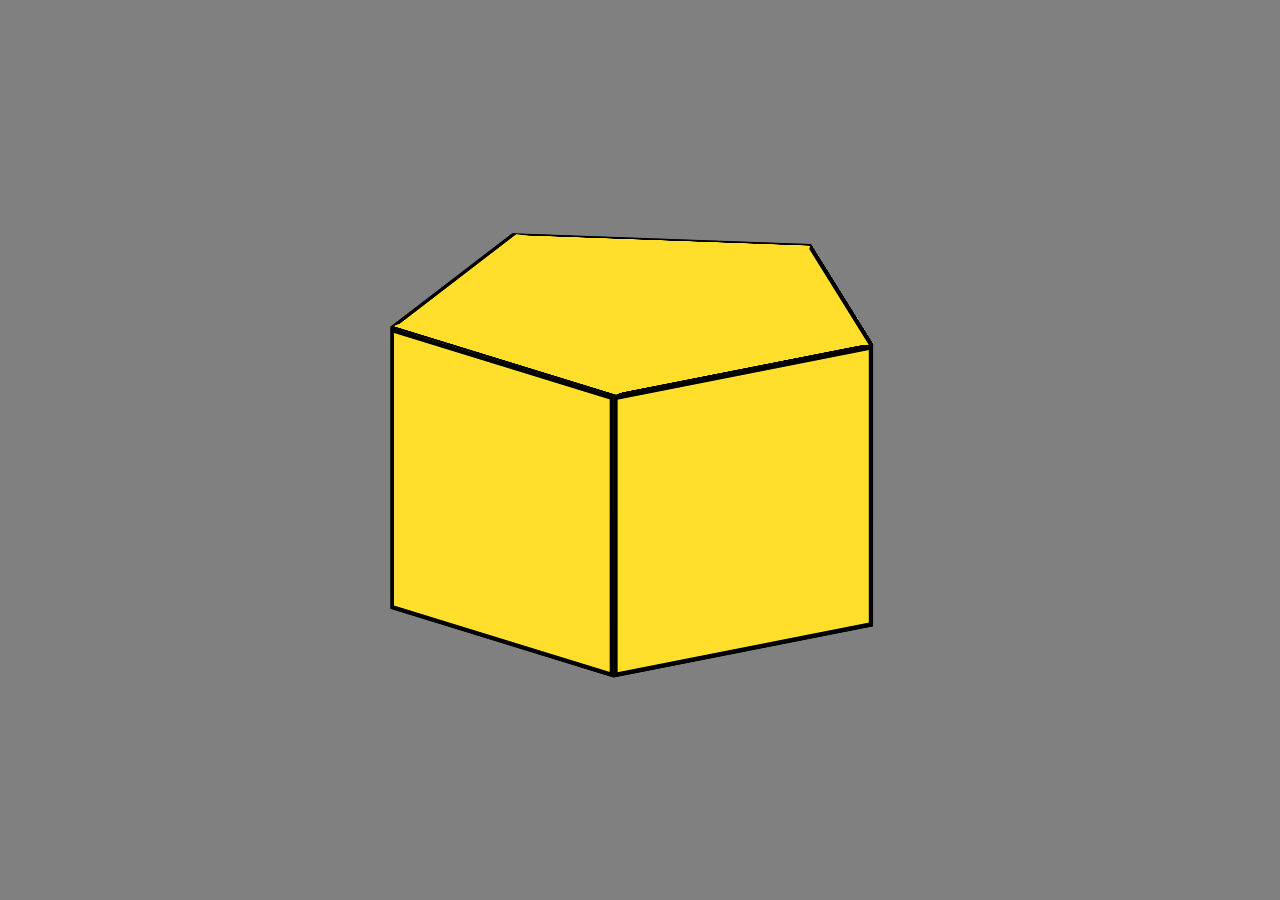
<file: pentagon-prism/index.html>
<!DOCTYPE html>
<html lang="en">
<head>
    <meta charset="UTF-8">
    <meta name="viewport" content="width=device-width, initial-scale=1.0">
    <link rel="stylesheet" href="style.css">
    <title>prisma pentagonal</title>
</head>
<body>
    <div class="pyramid-body">
            <div style="--i:0;" class="pyramid-side">
                <div class="pyramid-in"></div>
            </div>
            <div style="--i:0;" class="pyramid-top">
            </div>
            <div style="--i:1;" class="pyramid-side">
            </div>
            <div style="--i:1;" class="pyramid-top top2">
            </div>
            <div style="--i:2;" class="pyramid-side">
            </div>
            <div style="--i:2;" class="pyramid-top top3">
            </div>
            <div style="--i:3;" class="pyramid-side">
            </div>
            <div style="--i:3;" class="pyramid-top top4">
            </div>
            <div style="--i:4;" class="pyramid-side">
            </div>
            <div style="--i:4;" class="pyramid-top top5">
            </div>
            <div style="--i:5;" class="pyramid-side">
            </div>
        </div>
    </div>
</body>
</html>
</file>
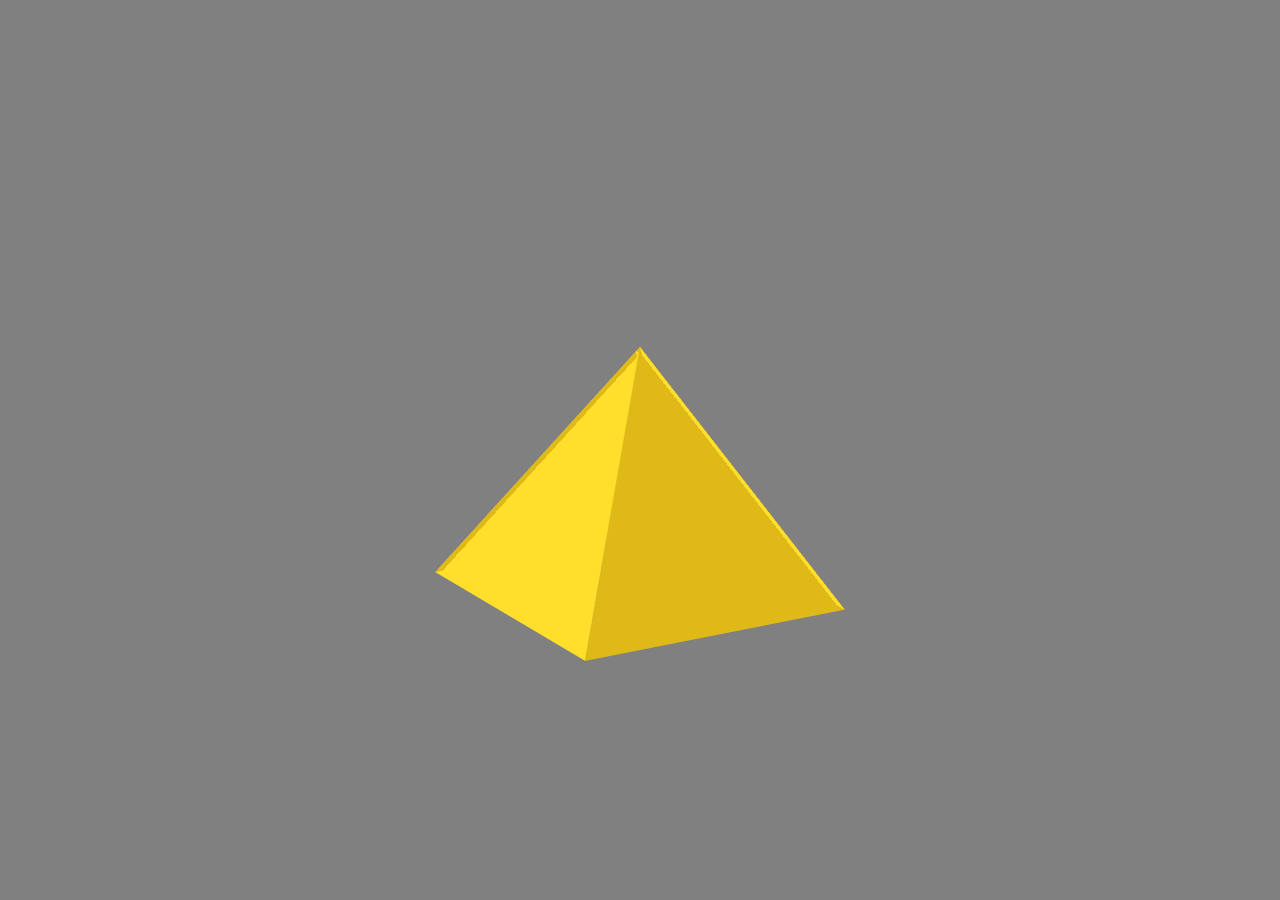
<file: pyramid-square/index.html>
<!DOCTYPE html>
<html lang="en">
<head>
    <meta charset="UTF-8">
    <meta name="viewport" content="width=device-width, initial-scale=1.0">
    <link rel="stylesheet" href="style.css">
    <title>Document</title>
</head>
<body>
    <div class="pyramid-body">
        <div class="pyramid">
            <div style="--i:0;" class="pyramid-side">
                <div class="pyramid-in"></div>
            </div>
            <div style="--i:1;" class="pyramid-side">
                <div class="pyramid-in"></div>
            </div>
            <div style="--i:2;" class="pyramid-side">
                <div class="pyramid-in"></div>
            </div>
            <div style="--i:3;" class="pyramid-side">
                <div class="pyramid-in"></div>
            </div>
        </div>
    </div>
</body>
</html>
</file>
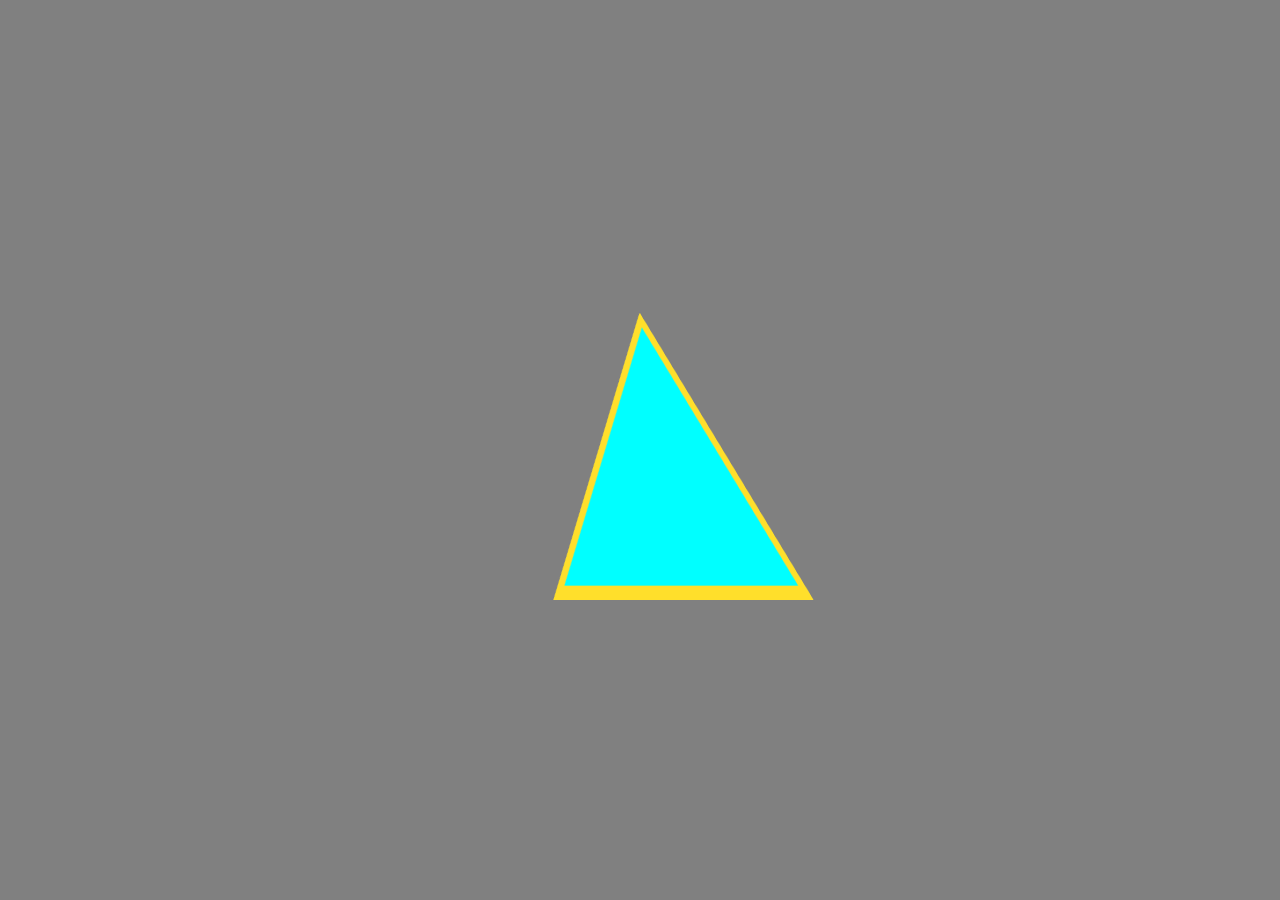
<file: pyramid-triangle/index.html>
<!DOCTYPE html>
<html lang="en">
<head>
    <meta charset="UTF-8">
    <meta name="viewport" content="width=device-width, initial-scale=1.0">
    <link rel="stylesheet" href="style.css">
    <title>piramide triangular</title>
</head>
<body>
    <div class="pyramid-body">
        <div class="pyramid">
            <div style="--i:0;" class="pyramid-side">
                <div class="pyramid-in"></div>
            </div>
            <div style="--i:1;" class="pyramid-side">
                <div class="pyramid-in"></div>
            </div>
            <div style="--i:2;" class="pyramid-side">
                <div class="pyramid-in"></div>
            </div>
        </div>
    </div>
</body>
</html>
</file>
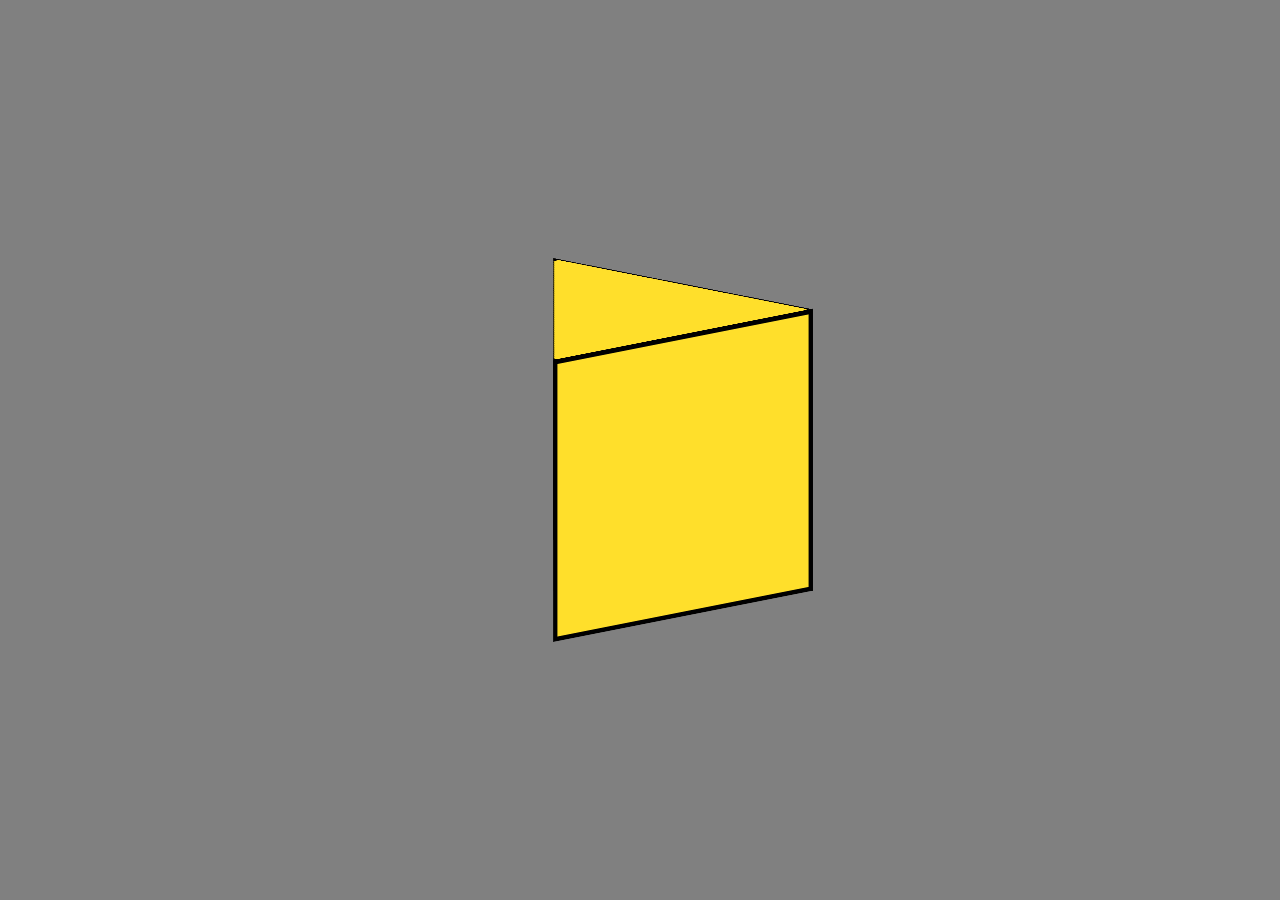
<file: triangle-prism/index.html>
<!DOCTYPE html>
<html lang="en">
<head>
    <meta charset="UTF-8">
    <meta name="viewport" content="width=device-width, initial-scale=1.0">
    <link rel="stylesheet" href="style.css">
    <title>prisma triangular</title>
</head>
<body>
    <div class="pyramid-body">
            <div style="--i:0;" class="pyramid-side">
                <div class="pyramid-in"></div>
            </div>
            <div style="--i:0;" class="pyramid-top">
            </div>
            <div style="--i:1;" class="pyramid-side">
            </div>
            <div style="--i:2;" class="pyramid-side">
            </div>
        </div>
    </div>
</body>
</html>
</file>
<file: pentagon-prism/style.css>
*{
    padding: 0;
    margin: 0;
    box-sizing: border-box;
}

body{
    display: flex;
    align-items: center;
    justify-content: center;
    height: 100vh;
    background-color: gray;
}

.pyramid-body{
    position: relative;
    width: 300px;
    height: 300px;
    transform-style: preserve-3d;
    transform: rotateX(-20deg) rotateY(30deg);
    animation: rotate 6s linear infinite;
}

@keyframes rotate{
    0%{
        transform: rotateX(-20deg) rotateY(30deg);
    }
    100%{
        transform: rotateX(-20deg) rotateY(390deg);
    }
}

.pyramid{
    position: absolute;
    top: 0;
    left: 0;
    width: 100%;
    height: 100%;
    transform-style: preserve-3d;
}

.pyramid-side{
    position: absolute;
    top: 0;
    left: 0;
    height: 300px;
    width: 100%;
    background-color: #ffdf2b;
    transform-origin: bottom;
    transform: rotateY(calc(72deg*var(--i))) translateZ(206.4px)
                rotateX(0deg);
    display: flex;
    justify-content: center;
    align-items: center;
    border: 5px solid black;
}

.pyramid-top{
    height: 300px;
    width: 300px;
    background-color: #ffdf2b;
    position: relative;
    top: -100%;
    transform: rotateY(calc(72deg*var(--i))) translateZ(57px) rotateX(-90deg) translateZ(150px);
    border-top: 5px solid black;
}

.top2{
    position: relative;
    height: 300px;
    transform: rotateY(calc(72deg*var(--i))) translateZ(57px) rotateX(-90deg) translateZ(-150px);
}

.top3{
    position: relative;
    height: 300px;
    transform: rotateY(calc(72deg*var(--i))) translateZ(57px) rotateX(-90deg) translateZ(-450px);
}

.top4{
    position: relative;
    height: 300px;
    transform: rotateY(calc(72deg*var(--i))) translateZ(57px) rotateX(-90deg) translateZ(-750px);
}

.top5{
    position: relative;
    height: 300px;
    transform: rotateY(calc(72deg*var(--i))) translateZ(57px) rotateX(-90deg) translateZ(-1050px);
}



/* .pyramid-side:nth-child(even){
    background-color:  #ffdf2b;
    animation: sideeven 3s 1s infinite;
}

.pyramid-side:nth-child(odd){
    background-color: #deb918;
    animation: sideodd 3s 1s infinite;
}

@keyframes sideeven{
    0%{
        background-color: #ffdf2b;
    }
    50%{
        background-color: #deb918;
    }
    100%{
        background-color: #ffdf2b;
    }
}

@keyframes sideodd{
    0%{
        background-color: #deb918;
    }
    50%{
        background-color: #ffdf2b;
    }
    100%{
        background-color: #deb918;
    }
} */
</file>
<file: pyramid-square/style.css>
*{
    padding: 0;
    margin: 0;
    box-sizing: border-box;
}

body{
    display: flex;
    align-items: center;
    justify-content: center;
    height: 100vh;
    background-color: gray;
}

.pyramid-body{
    position: relative;
    width: 300px;
    height: 300px;
    transform-style: preserve-3d;
    transform: rotateX(-20deg) rotateY(30deg);
    animation: rotate 6s linear infinite;
}

@keyframes rotate{
    0%{
        transform: rotateX(-20deg) rotateY(30deg);
    }
    100%{
        transform: rotateX(-20deg) rotateY(390deg);
    }
}

.pyramid{
    position: absolute;
    top: 0;
    left: 0;
    width: 100%;
    height: 100%;
    transform-style: preserve-3d;
}

/* .pyramid-in{
    width: 90%;
    height: 90%;
    background-color: transparent;
    clip-path: polygon(50% 0%, 0% 100%, 100% 100%);
    transform-origin: bottom;
    transform: rotateY(calc(118deg*var(--i))) translateZ(87px) rotateX();
    position: relative;
    background-color: aqua;
} */

.pyramid-side{
    position: absolute;
    top: 0;
    left: 0;
    height: 100%;
    width: 100%;
    background-color: #ffdf2b;
    clip-path: polygon(50% 0%, 0% 100%, 100% 100%);
    transform-origin: bottom;
    transform: rotateY(calc(90deg*var(--i))) translateZ(149.7px)
                rotateX(30deg);
    display: flex;
    justify-content: center;
    align-items: center;
}

.pyramid-side:nth-child(even){
    background-color:  #ffdf2b;
    animation: sideeven 3s 1s infinite;
}

.pyramid-side:nth-child(odd){
    background-color: #deb918;
    animation: sideodd 3s 1s infinite;
}

@keyframes sideeven{
    0%{
        background-color: #ffdf2b;
    }
    50%{
        background-color: #deb918;
    }
    100%{
        background-color: #ffdf2b;
    }
}

@keyframes sideodd{
    0%{
        background-color: #deb918;
    }
    50%{
        background-color: #ffdf2b;
    }
    100%{
        background-color: #deb918;
    }
}
</file>
<file: pyramid-triangle/style.css>
*{
    padding: 0;
    margin: 0;
    box-sizing: border-box;
}

body{
    display: flex;
    align-items: center;
    justify-content: center;
    height: 100vh;
    background-color: gray;
}

.pyramid-body{
    position: relative;
    width: 300px;
    height: 300px;
    transform-style: preserve-3d;
    transform: rotateX(0deg) rotateY(30deg);
    animation: rotate 5s linear infinite;
}

@keyframes rotate{
    0%{
        transform: rotateX(0deg) rotateY(30deg);
    }
    100%{
        transform: rotateX(0deg) rotateY(390deg);
    }
}

.pyramid{
    position: absolute;
    top: 0;
    left: 0;
    width: 100%;
    height: 100%;
    transform-style: preserve-3d;
}

.pyramid-in{
    width: 90%;
    height: 90%;
    background-color: transparent;
    clip-path: polygon(50% 0%, 0% 100%, 100% 100%);
    transform-origin: bottom;
    transform: rotateY(calc(118deg*var(--i))) translateZ(87px) rotateX();
    position: relative;
    background-color: aqua;
}

.pyramid-side{
    position: absolute;
    top: 0;
    left: 0;
    height: 100%;
    width: 100%;
    background-color: #ffdf2b;
    clip-path: polygon(50% 0%, 0% 100%, 100% 100%);
    transform-origin: bottom;
    transform: rotateY(calc(120deg*var(--i))) translateZ(87px)
                rotateX(17deg);
    display: flex;
    justify-content: center;
    align-items: center;
}

/* .pyramid-side:nth-child(3){
    background-color:  #deb918;
    animation: sideeven 5s 2s infinite;
}

.pyramid-side:nth-child(2){
    background-color: #ffdf2b;
    animation: sideodd 5s 2s infinite;
} */
</file>
<file: triangle-prism/style.css>
*{
    padding: 0;
    margin: 0;
    box-sizing: border-box;
}

body{
    display: flex;
    align-items: center;
    justify-content: center;
    height: 100vh;
    background-color: gray;
}

.pyramid-body{
    position: relative;
    width: 300px;
    height: 300px;
    transform-style: preserve-3d;
    transform: rotateX(-20deg) rotateY(30deg);
    animation: rotate 6s linear infinite;
}

@keyframes rotate{
    0%{
        transform: rotateX(-20deg) rotateY(30deg);
    }
    100%{
        transform: rotateX(-20deg) rotateY(390deg);
    }
}

.pyramid{
    position: absolute;
    top: 0;
    left: 0;
    width: 100%;
    height: 100%;
    transform-style: preserve-3d;
}

.pyramid-side{
    position: absolute;
    top: 0;
    left: 0;
    height: 100%;
    width: 100%;
    background-color: #ffdf2b;
    transform-origin: bottom;
    transform: rotateY(calc(120deg*var(--i))) translateZ(86px)
                rotateX(0deg);
    display: flex;
    justify-content: center;
    align-items: center;
    border: 5px solid black;
}

.pyramid-top{
    height: 260px;
    width: 300px;
    background-color: #ffdf2b;
    position: relative;
    top: -100%;
    transform: rotateY(calc(120deg*var(--i))) translateZ(-42px) rotateX(-90deg) translateZ(171px);
    clip-path: polygon(50% 100%, 0 0, 100% 0);
    border: 5px solid black;
}

/* .top2{
    position: relative;
    transform: rotateY(calc(72deg*var(--i))) translateZ(57px) rotateX(-90deg) translateZ(-150px);
}

.top3{
    position: relative;
    transform: rotateY(calc(72deg*var(--i))) translateZ(57px) rotateX(-90deg) translateZ(-450px);
}
 */


/* .pyramid-side:nth-child(even){
    background-color:  #ffdf2b;
    animation: sideeven 3s 1s infinite;
}

.pyramid-side:nth-child(odd){
    background-color: #deb918;
    animation: sideodd 3s 1s infinite;
}

@keyframes sideeven{
    0%{
        background-color: #ffdf2b;
    }
    50%{
        background-color: #deb918;
    }
    100%{
        background-color: #ffdf2b;
    }
}

@keyframes sideodd{
    0%{
        background-color: #deb918;
    }
    50%{
        background-color: #ffdf2b;
    }
    100%{
        background-color: #deb918;
    }
} */
</file>
